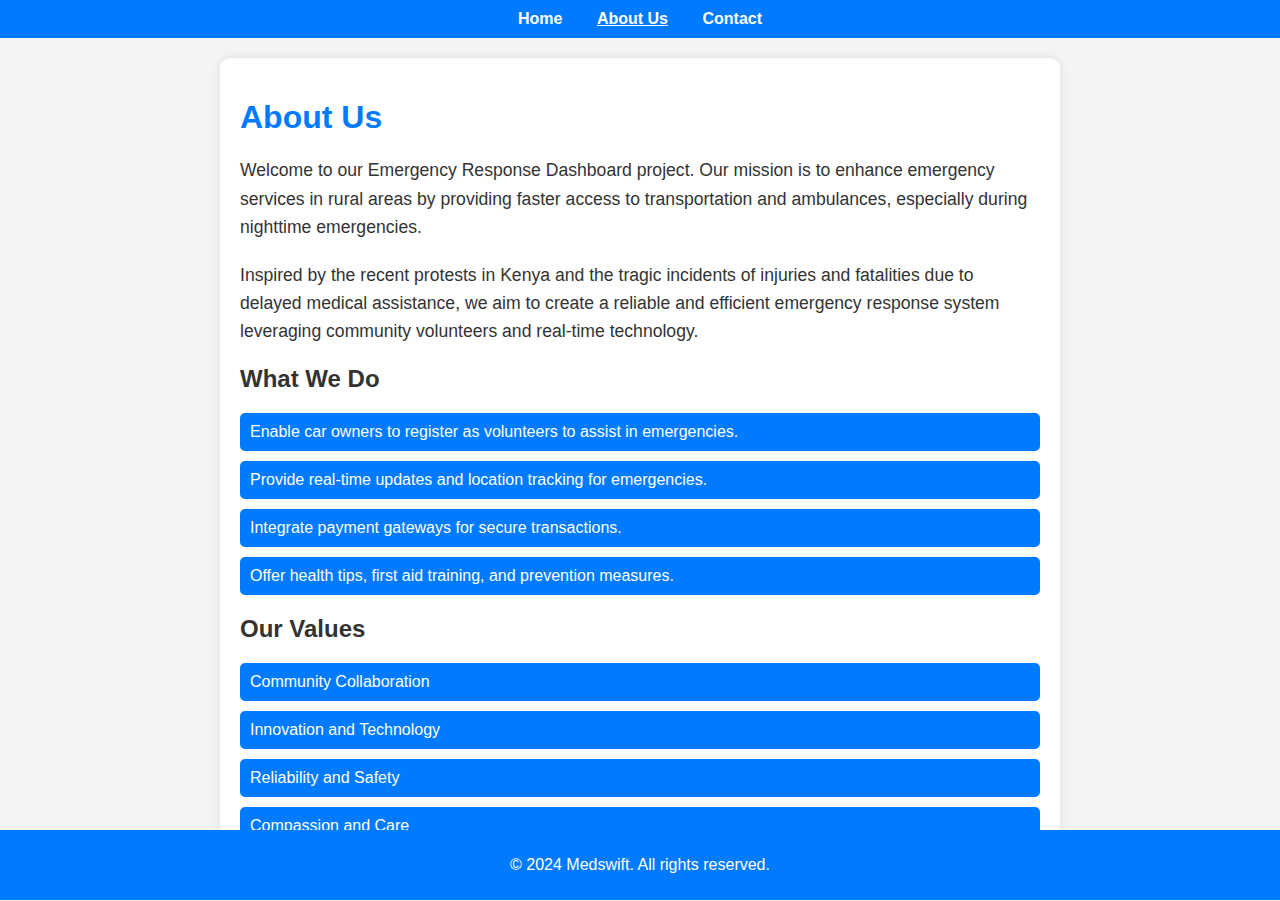
<file: about.html>
<!DOCTYPE html>
<html lang="en">
<head>
    <meta charset="UTF-8">
    <meta name="viewport" content="width=device-width, initial-scale=1.0">
    <title>About Us</title>
    <link rel="stylesheet" href="/assets/styles/about_style.css">
</head>
<body>
    <header>
        <nav>
            <ul>
                <li><a href="/index.html">Home</a></li>
                <li><a href="about.html" class="active">About Us</a></li>
                <li><a href="#socials">Contact</a></li>
            </ul>
        </nav>
    </header>
    <main>
        <section class="about-section">
            <h1>About Us</h1>
            <p>Welcome to our Emergency Response Dashboard project. Our mission is to enhance emergency services in rural areas by providing faster access to transportation and ambulances, especially during nighttime emergencies.</p>
            <p>Inspired by the recent protests in Kenya and the tragic incidents of injuries and fatalities due to delayed medical assistance, we aim to create a reliable and efficient emergency response system leveraging community volunteers and real-time technology.</p>
            <h2>What We Do</h2>
            <ul>
                <li>Enable car owners to register as volunteers to assist in emergencies.</li>
                <li>Provide real-time updates and location tracking for emergencies.</li>
                <li>Integrate payment gateways for secure transactions.</li>
                <li>Offer health tips, first aid training, and prevention measures.</li>
            </ul>
            <h2>Our Values</h2>
            <ul>
                <li>Community Collaboration</li>
                <li>Innovation and Technology</li>
                <li>Reliability and Safety</li>
                <li>Compassion and Care</li>
            </ul>
        </section>
    </main>
    <footer>
        <p>&copy; 2024 Medswift. All rights reserved.</p>
    </footer>
</body>
</html>
</file>
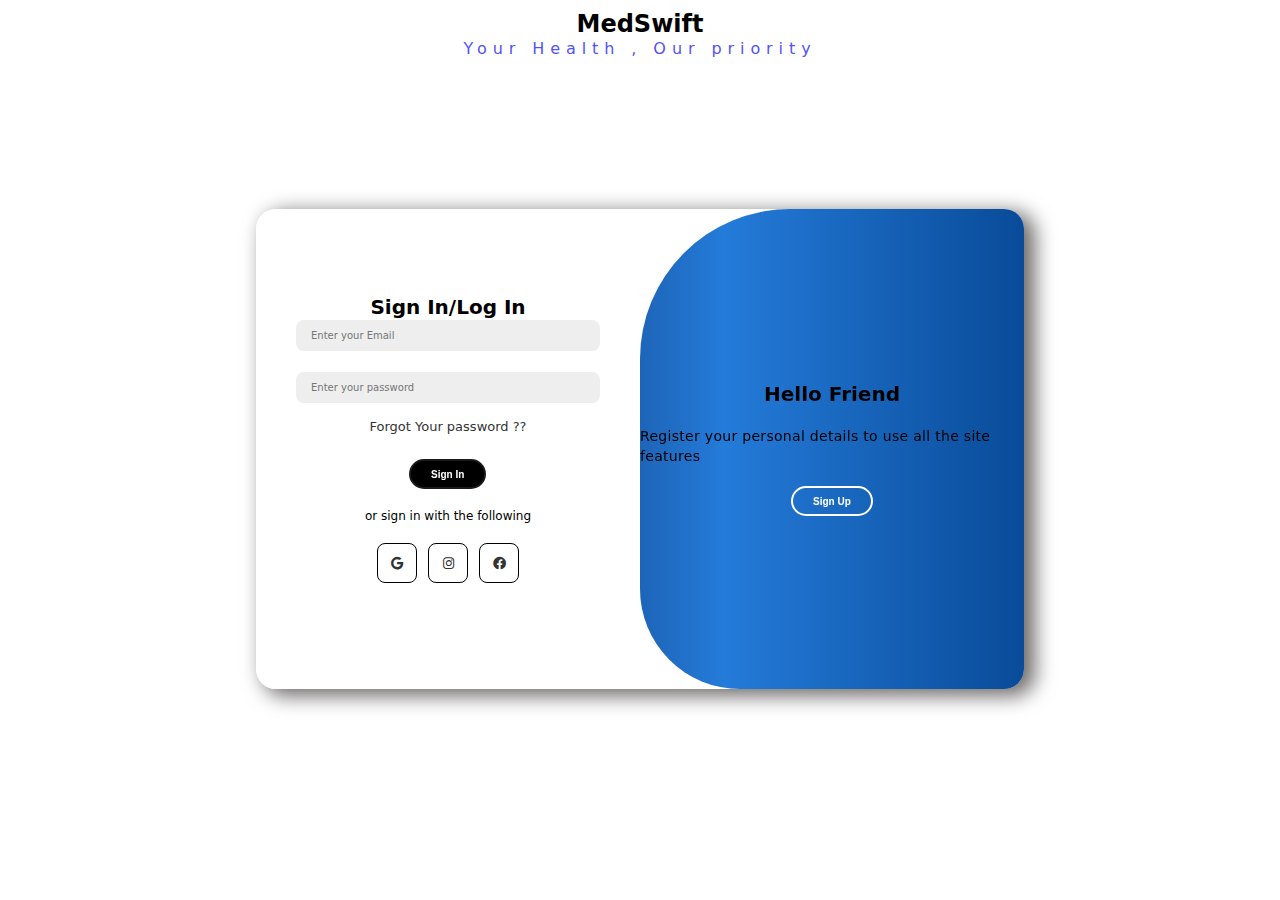
<file: signuppage.html>
<!DOCTYPE html>
<!--[if lt IE 7]>      <html class="no-js lt-ie9 lt-ie8 lt-ie7"> <![endif]-->
<!--[if IE 7]>         <html class="no-js lt-ie9 lt-ie8"> <![endif]-->
<!--[if IE 8]>         <html class="no-js lt-ie9"> <![endif]-->
<!--[if gt IE 8]>      <html class="no-js"> <!--<![endif]-->
<html>
    <head>
        <meta charset="utf-8">
        <meta http-equiv="X-UA-Compatible" content="IE=edge">
        <title>Sign Up page</title>
        <meta name="description" content="">
        <meta name="viewport" content="width=device-width, initial-scale=1">
        <link href="https://cdnjs.cloudflare.com/ajax/libs/font-awesome/6.0.0/css/all.min.css" rel="stylesheet">

        <link rel="stylesheet" href="index.css">
    </head>
    <body>
        <header>
            <h2>MedSwift</h2>
            <p>Your Health , Our priority</p>
        </header>
        <div class="body-flex">
            <div class="container" id="container">
                <div class="form-container sign-up">
                    
                    <form >
                        <h2>Sign UP</h2>
                        <!-- <label for="fname">First Name : </label> -->
                        <input type="text" placeholder="Enter your Name" name="fname"><br>
                        <!-- <label for="lname">last Name : </label> -->
                        <!-- <input type="text" placeholder="Enter your Last Name" name="lname"><br> -->
                        <!-- <label for="email">Email : </label> -->
                        <input type="email" placeholder="Enter your Email" name="Email"><br>
                        <!-- <label for="number">Enter your phone number</label> -->
                        <input type="tel" placeholder="Enter your phonenumber" name="phonenumber">
                        <input type="password" placeholder="Enter your password" name="password">
                        <input type="password" placeholder="Confirm your password" name="password">
                       <a href="/profile creation.html"><button>Sign Up</button></a>
                        <span>or sign up with the following below</span>
                      <div class="social-icons">
                        <a href="" > <i class="fa-brands fa-google"></i></i></a>
                        <a href=""><i class="fa-brands fa-instagram"></i>
                        </a>
                        <a href=""><i class="fa-brands fa-facebook"></i>
                        </a>
                       </div>
                    </form>
                </div>
    
              
    
    
                <div class="form-container sign-in">
                    <form >
                        <H2>Sign In/Log In</H2>
                        <!-- <label for="email">Email : </label>  -->
                        <input type="email" placeholder="Enter your Email" name="Email"><br>
                        <!-- <label for="number">Enter your password: </label> -->
                        <input type="password" placeholder="Enter your password" name="psswd">
                        <a href="#">Forgot Your password ??</a>
                        <a href="/profile creation.html"><button type="button">Sign In</button></a>
                        <span>or sign in with the following </span>
                        <div class="social-icons">
                        
                            <a href="" ><i class="fa-brands fa-google"></i></i></a>
                            <a href=""><i class="fa-brands fa-instagram"></i>
                            </a>
                            <a href=""><i class="fa-brands fa-facebook"></i>
                            </a>
                        </div>
    
                    </form>
                </div>
                <div class="toggle-container">
                    <div class="toggle">
                        <div class="toggle-panel toggle-left">
                            <h2>Welcome back !! </h2>
                            <p>Enter your personal details to use all the site features</p>
                            <button class="hidden" id="logIn">Log in</button>
                        </div>
                        <div class="toggle-panel toggle-right">
                            <h2>Hello Friend</h2>
                            <p>Register your personal details to use all the site features</p>
                            <button class="hidden" id="register">Sign Up</button>
                        </div> 
                    </div>
                </div>
                  <!-- <div class=" form-container" id="password">
                    <form >
                        <input type="password" name="pwd" id="passwd" placeholder="Enter your password">
                        <input type="password" name="cpwd" id="confirmpasswd" placeholder="Confirm your password">
                    </form>
    
                </div> -->
            </div>
    
        </div>
        
        
        
        
        <script src="index.js" ></script>
    </body>
</html>
</file>
<file: assets/styles/about_style.css>
body {
    font-family: Arial, sans-serif;
    margin: 0;
    padding: 0;
    background-color: #f4f4f4;
    color: #333;
}

header {
    background-color: #007BFF;
    padding: 10px 0;
    text-align: center;
}

header nav ul {
    list-style: none;
    padding: 0;
    margin: 0;
}

header nav ul li {
    display: inline;
    margin: 0 15px;
}

header nav ul li a {
    color: white;
    text-decoration: none;
    font-weight: bold;
}

header nav ul li a.active {
    text-decoration: underline;
}

.main {
    padding: 20px;
}

.about-section {
    background-color: white;
    padding: 20px;
    margin: 20px auto;
    max-width: 800px;
    border-radius: 10px;
    box-shadow: 0 0 10px rgba(0, 0, 0, 0.1);
}

.about-section h1 {
    color: #007BFF;
    margin-bottom: 20px;
}

.about-section p {
    font-size: 1.1em;
    line-height: 1.6em;
    margin-bottom: 20px;
}

.about-section ul {
    list-style: none;
    padding: 0;
}

.about-section ul li {
    background: #007BFF;
    color: white;
    margin: 10px 0;
    padding: 10px;
    border-radius: 5px;
}

footer {
    background-color: #007BFF;
    color: white;
    text-align: center;
    padding: 10px 0;
    position: fixed;
    width: 100%;
    bottom: 0;
}
</file>
<file: index.css>
* { 
    margin: 0;
    padding: 0;
    box-sizing: border-box;
    font-family: system-ui, -apple-system, BlinkMacSystemFont, 'Segoe UI', Roboto, Oxygen, Ubuntu, Cantarell, 'Open Sans', 'Helvetica Neue', sans-serif;

}


header{
   margin-top:10px ;
   margin-bottom: 40px;
   display: flex;
   align-items: center;
   justify-content: center;
   flex-direction: column;
}

header p { 
   color: rgb(83, 83, 250);
   line-height: 1px;
   letter-spacing: 0.37rem;
   margin-top: 10px;
}

body{
    
    /* height: 100vh; */
}


.body-flex{
    display: flex;
    justify-content: center;
    align-items: center;
    height: 80vh;
}


.container{
    
    background-color: #fff; 
    box-shadow: 9px 5px 20px 2px rgb(110, 106, 106);
    border-radius: 20px;
    position: relative;
    overflow: hidden;
    width: 768px;
    max-width: 100%;
    min-height: 480px;
    /* display: flex;
    align-items: center;
    justify-content: center; */

}


.container p { 
    font-size: 14px;
    line-height: 20px;
    letter-spacing: 0.3px;
    margin: 20px 0;
}

.container span{
    margin-top: 10px;
    font-size: 12px;
}


.container h2 {
    font-size: 20px;
}
.container a { 
    color: #333;
    font-size: 13px;
    text-decoration: none;
    margin: 15px 0 10px;


}


.container button{
    appearance: none;
    background-color: #000000;
    border: 2px solid #1A1A1A;
    border-radius: 15px;
    box-sizing: border-box;
    color: #FFFFFF;
    cursor: pointer;
    display: inline-block;
    font-family: Roobert,-apple-system,BlinkMacSystemFont,"Segoe UI",Helvetica,Arial,sans-serif,"Apple Color Emoji","Segoe UI Emoji","Segoe UI Symbol";
    font-size: 10px;
    font-weight: 600;
    line-height: normal;
    margin: 0;
    min-height: 30px;
    min-width: 0;
    outline: none;
    padding: 5px 20px ;
    text-align: center;
    text-decoration: none;
    transition: all 300ms cubic-bezier(.23, 1, 0.32, 1);
    user-select: none;
    -webkit-user-select: none;
    touch-action: manipulation;
    /* width: 100%; */
    will-change: transform;

}

.container button.hidden { 
    background-color: transparent;
    border-color: #fff;
}

.container button:disabled {
    pointer-events: none;
  }
  
  .container button:hover {
    box-shadow: rgba(0, 0, 0, 0.25) 0 8px 15px;
    transform: translateY(-2px);
  }
  

.container form {
    background-color: #fff;
    display: flex;
    align-items: center;
    justify-content: center;
    flex-direction: column;
    padding: 0 40px;
    height: 100%;
}


  .container button:active {
    box-shadow: none;
    transform: translateY(0);
  }


  .container input{ 
    background-color: #eee;
    border: none; 
    margin: 1px 0;
    padding: 10px 15px;
    font-size: 10px;
    border-radius: 8px;
    width: 100%;
    outline: none ;

  }

   .form-container { 
    position: absolute;
    top: 0 ; 
    height: 100%;
  }


  .sign-in {
    left: 0;
    width: 50%;
    z-index: 2;
  } 


 .container.active .sign-in { 
    transform: translateX(100%);
 }


 .sign-up { 
    left: 0;
    width: 50%;
    opacity: 0;
    z-index: 1; 
 }


 .container.active .sign-up { 
    transform: translateX(100%);
    opacity: 1;
    z-index: 5;
    animation: move o.6s;
 }



 @keyframes move { 
    0% , 49.99% { 
        opacity: 0;
        z-index: 1 ; 
    }

    50% , 100% { 
        opacity: 1;
        z-index: 5; 
    }

 }



 .social-icons { 
    margin: 20px 0 ;
 }


 .social-icons a { 
    border: 1px solid #000000;
    border-radius: 20%;
    display: inline-flex;
    align-items: center;
    justify-content: center;
    margin: 0 3px;
    width: 40px;
    height: 40px;
 }


 .toggle-container { 
    position:absolute;
    top: 0;
    left: 50%;
    width: 50%;
    height: 100%;
    overflow: hidden;
    transition: all 0.6s ease-in-out;
    border-radius: 150px 0 0 100px;
    z-index: 1000;
 }



 .container.active .toggle-container{ 
    transform: translateX(-100%);
    border-radius: 0 150px 100px 0 ;
 }



 .toggle  {
    background: rgb(2,0,36);
    background: linear-gradient(90deg, rgba(2,0,36,1) 0%, rgba(36,123,217,1) 61%, rgba(9,75,153,1) 100%, rgba(0,212,255,1) 100%);
     height: 100%;
     color: #000000;
     position: relative;
     left: -100%;
     height: 100%;
     width: 200%;
     transform: translateX(0);
     transition: all 0.6s ease-in-out; 
 }

 .container.active .toggle { 
    transform: translateX(-50%);
 }



 .toggle-panel { 
    position: absolute;
    width: 50%;
    height: 100%;
    display: flex;
    align-items: center;
    justify-content: center;
    flex-direction: column;
    top: 0;
    transform: translateX(0);
    transition: all 0.6s ease-in-out;
 }


 .toggle-left { 
    transform: translateX(-200%);
 }

 .container.active .toggle-left { 
    transform: translateX(0);
 }


 .toggle-right { 
    right: 0;
    transform: translateX(0);

 }


 .container.active .toggle-right { 
    transform: translateX(200%);
 }




 /* profile-html  */
</file>
